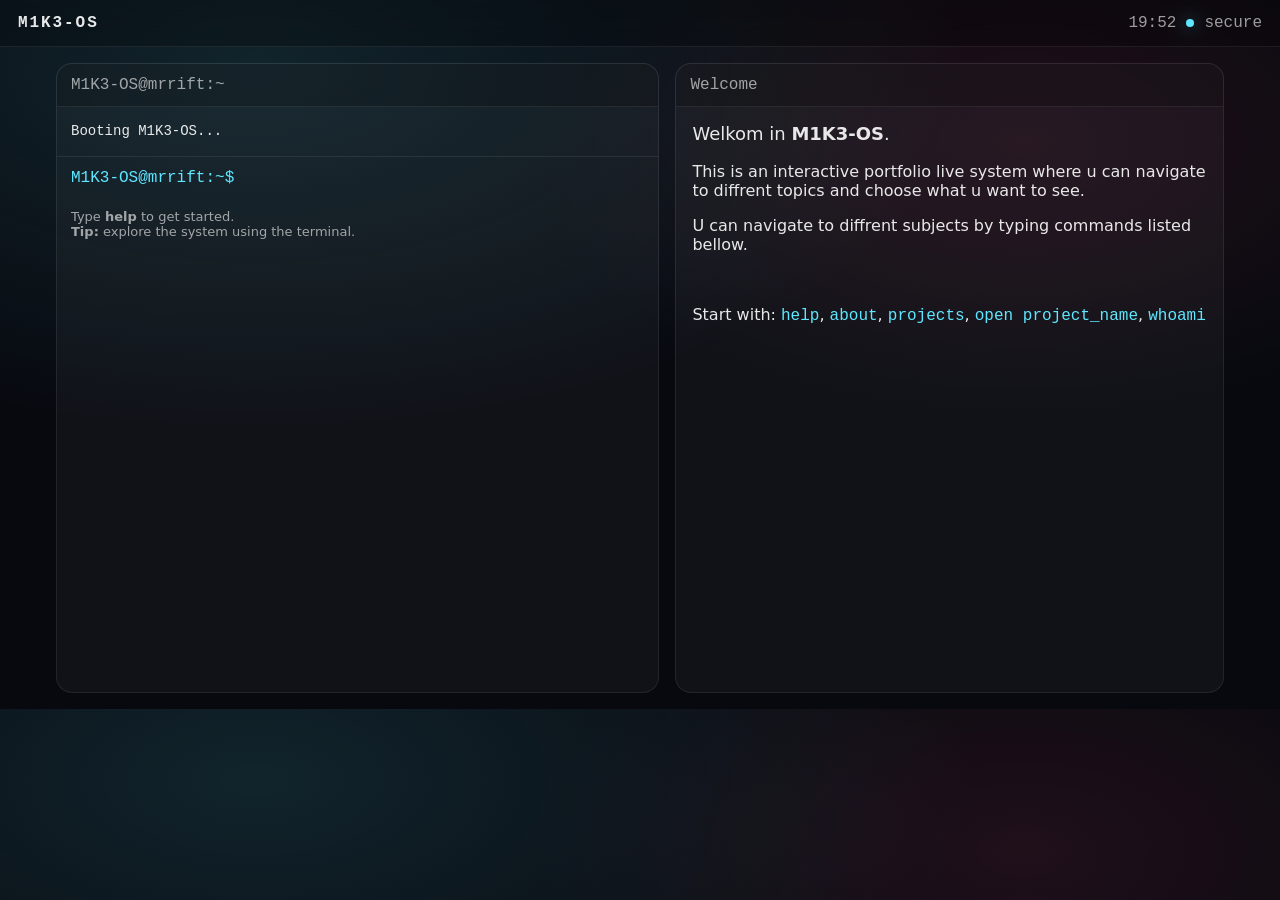
<file: M1K3-live.web0$/index.html>
<!doctype html>
<html lang="nl">

<head>
    <meta charset="utf-8" />
    <meta name="viewport" content="width=device-width, initial-scale=1" />
    <title>M1K3-OS Portfolio</title>
    <link rel="stylesheet" href="styles.css" />
</head>

<body>
    <header class="topbar">
        <div class="brand">M1K3-OS</div>
        <div class="status">
            <span id="clock">--:--</span>
            <span class="dot"></span>
            <span>secure</span>
        </div>
    </header>

    <main class="grid">
        <section class="terminal" aria-label="Terminal">
            <div class="term-header">M1K3-OS@mrrift:~</div>
            <div id="termOut" class="term-out"></div>

            <form id="termForm" class="term-form" autocomplete="off">
                <span class="prompt">M1K3-OS@mrrift:~$</span>
                <input id="termIn" class="term-in" type="text" spellcheck="false" autofocus />
            </form>

            <div class="hint">Type <b>help</b> to get started. <br> <b>Tip:</b> explore the system using the terminal.</div>
        </section>

        <section class="viewer" aria-label="Viewer">
            <div class="viewer-header" id="viewerTitle">Welcome</div>
            <div class="viewer-body" id="viewerBody">
                <p class="big">Welkom in <b>M1K3-OS</b>.</p>
                <p>This is an interactive portfolio live system where u can navigate to diffrent topics and choose what u want to see.
                    </p>

                <p>U can navigate to diffrent subjects by typing commands listed bellow.</p>
                <br>
                <p>Start with: <code>help</code>, <code>about</code>, <code>projects</code>, <code>open project_name</code>, <code>whoami</code>  </p>
            </div>
        </section>
    </main>

    <script src="app.js"></script>

    <link rel="stylesheet" href="styles.css" />
    <script src="app.js"></script>

</body>
</html>
</file>
<file: M1K3-live.web0$/styles.css>
:root {
    --bg: #07090f;
    --panel: rgba(255, 255, 255, 0.04);
    --line: rgba(255, 255, 255, 0.08);
    --text: rgba(255, 255, 255, 0.9);
    --muted: rgba(255, 255, 255, 0.6);
    --accent: #5ee7ff;
    --accent2: #ff4d7d;
    --mono: ui-monospace, SFMono-Regular, Menlo, Monaco, Consolas, "Liberation Mono", monospace;
    --sans: ui-sans-serif, system-ui, -apple-system, Segoe UI, Roboto, Arial, sans-serif;
}

* {
    box-sizing: border-box;
}

body {
    margin: 0;
    background: radial-gradient(1200px 600px at 20% 10%, rgba(94, 231, 255, 0.12), transparent 60%),
        radial-gradient(900px 500px at 80% 20%, rgba(255, 77, 125, 0.10), transparent 55%),
        var(--bg);
    color: var(--text);
    font-family: var(--sans);
}

.topbar {
    display: flex;
    justify-content: space-between;
    align-items: center;
    padding: 14px 18px;
    border-bottom: 1px solid var(--line);
    background: rgba(0, 0, 0, 0.25);
    backdrop-filter: blur(10px);
    position: sticky;
    top: 0;
}

.brand {
    font-family: var(--mono);
    letter-spacing: 0.12em;
    font-weight: 700;
}

.status {
    display: flex;
    gap: 10px;
    align-items: center;
    font-family: var(--mono);
    color: var(--muted);
}

.dot {
    width: 8px;
    height: 8px;
    border-radius: 50%;
    background: var(--accent);
    box-shadow: 0 0 18px rgba(94, 231, 255, 0.6);
}

.grid {
    display: grid;
    grid-template-columns: 1.1fr 1fr;
    gap: 16px;
    padding: 16px;
    max-width: 1200px;
    margin: 0 auto;
}

.terminal,
.viewer {
    background: var(--panel);
    border: 1px solid var(--line);
    border-radius: 16px;
    overflow: hidden;
    min-height: 70vh;
}

.term-header,
.viewer-header {
    padding: 12px 14px;
    border-bottom: 1px solid var(--line);
    font-family: var(--mono);
    color: var(--muted);
    background: rgba(0, 0, 0, 0.2);
}

.term-out {
    padding: 14px;
    font-family: var(--mono);
    font-size: 14px;
    line-height: 1.5;
    white-space: pre-wrap;
}

.term-form {
    display: flex;
    gap: 10px;
    align-items: center;
    padding: 12px 14px;
    border-top: 1px solid var(--line);
    font-family: var(--mono);
}

.prompt {
    color: var(--accent);
}

.term-in {
    flex: 1;
    background: transparent;
    border: none;
    outline: none;
    color: var(--text);
    font-family: var(--mono);
    font-size: 14px;
}

.hint {
    padding: 10px 14px 14px;
    color: var(--muted);
    font-size: 13px;
}

.viewer-body {
    padding: 16px;
}

.viewer-body code {
    font-family: var(--mono);
    color: var(--accent);
}

.big {
    font-size: 18px;
    margin-top: 0;
}

@media (max-width: 900px) {
    .grid {
        grid-template-columns: 1fr;
    }

    .terminal,
    .viewer {
        min-height: auto;
    }
}
</file>
